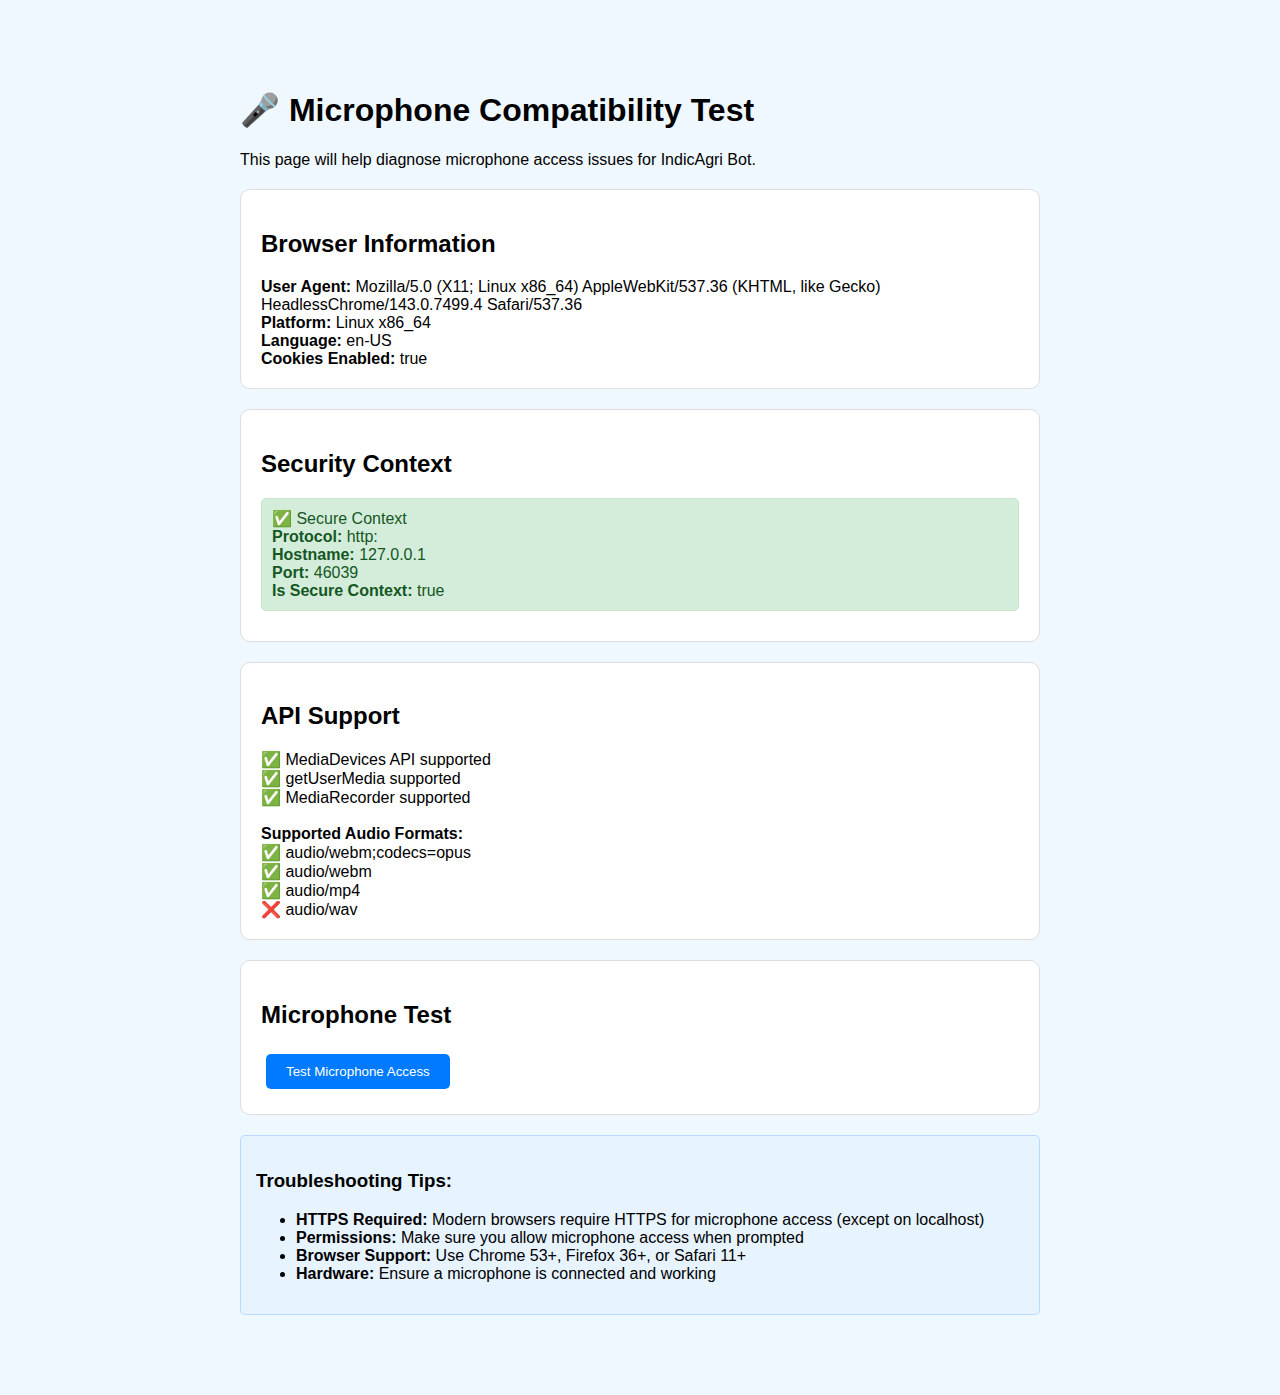
<file: test_microphone.html>
<!DOCTYPE html>
<html lang="en">
<head>
    <meta charset="UTF-8">
    <meta name="viewport" content="width=device-width, initial-scale=1.0">
    <title>Microphone Test - IndicAgri Bot</title>
    <style>
        body {
            font-family: Arial, sans-serif;
            max-width: 800px;
            margin: 50px auto;
            padding: 20px;
            background: #f0f8ff;
        }
        .test-section {
            background: white;
            padding: 20px;
            margin: 20px 0;
            border-radius: 10px;
            border: 1px solid #ddd;
        }
        .status {
            padding: 10px;
            border-radius: 5px;
            margin: 10px 0;
        }
        .success { background: #d4edda; color: #155724; border: 1px solid #c3e6cb; }
        .warning { background: #fff3cd; color: #856404; border: 1px solid #ffeaa7; }
        .error { background: #f8d7da; color: #721c24; border: 1px solid #f5c6cb; }
        button {
            background: #007bff;
            color: white;
            border: none;
            padding: 10px 20px;
            border-radius: 5px;
            cursor: pointer;
            margin: 5px;
        }
        button:hover { background: #0056b3; }
        button:disabled { background: #6c757d; cursor: not-allowed; }
        .info-box {
            background: #e7f3ff;
            border: 1px solid #b8daff;
            padding: 15px;
            border-radius: 5px;
            margin: 10px 0;
        }
    </style>
</head>
<body>
    <h1>🎤 Microphone Compatibility Test</h1>
    <p>This page will help diagnose microphone access issues for IndicAgri Bot.</p>

    <div class="test-section">
        <h2>Browser Information</h2>
        <div id="browser-info"></div>
    </div>

    <div class="test-section">
        <h2>Security Context</h2>
        <div id="security-info"></div>
    </div>

    <div class="test-section">
        <h2>API Support</h2>
        <div id="api-support"></div>
    </div>

    <div class="test-section">
        <h2>Microphone Test</h2>
        <button id="test-mic">Test Microphone Access</button>
        <div id="mic-test-result"></div>
    </div>

    <div class="info-box">
        <h3>Troubleshooting Tips:</h3>
        <ul>
            <li><strong>HTTPS Required:</strong> Modern browsers require HTTPS for microphone access (except on localhost)</li>
            <li><strong>Permissions:</strong> Make sure you allow microphone access when prompted</li>
            <li><strong>Browser Support:</strong> Use Chrome 53+, Firefox 36+, or Safari 11+</li>
            <li><strong>Hardware:</strong> Ensure a microphone is connected and working</li>
        </ul>
    </div>

    <script>
        // Display browser information
        function displayBrowserInfo() {
            const info = document.getElementById('browser-info');
            info.innerHTML = `
                <strong>User Agent:</strong> ${navigator.userAgent}<br>
                <strong>Platform:</strong> ${navigator.platform}<br>
                <strong>Language:</strong> ${navigator.language}<br>
                <strong>Cookies Enabled:</strong> ${navigator.cookieEnabled}
            `;
        }

        // Check security context
        function checkSecurityContext() {
            const info = document.getElementById('security-info');
            const isSecure = window.isSecureContext || location.protocol === 'https:' || 
                           location.hostname === 'localhost' || location.hostname === '127.0.0.1';
            
            let statusClass = isSecure ? 'success' : 'error';
            let statusText = isSecure ? '✅ Secure Context' : '❌ Insecure Context';
            
            info.innerHTML = `
                <div class="status ${statusClass}">
                    ${statusText}<br>
                    <strong>Protocol:</strong> ${location.protocol}<br>
                    <strong>Hostname:</strong> ${location.hostname}<br>
                    <strong>Port:</strong> ${location.port || 'default'}<br>
                    <strong>Is Secure Context:</strong> ${window.isSecureContext}
                </div>
            `;
        }

        // Check API support
        function checkAPISupport() {
            const info = document.getElementById('api-support');
            let results = [];
            
            // MediaDevices API
            if (navigator.mediaDevices) {
                results.push('✅ MediaDevices API supported');
            } else {
                results.push('❌ MediaDevices API not supported');
            }
            
            // getUserMedia
            if (navigator.mediaDevices && navigator.mediaDevices.getUserMedia) {
                results.push('✅ getUserMedia supported');
            } else {
                results.push('❌ getUserMedia not supported');
            }
            
            // MediaRecorder
            if (window.MediaRecorder) {
                results.push('✅ MediaRecorder supported');
                
                // Check MIME types
                const mimeTypes = [
                    'audio/webm;codecs=opus',
                    'audio/webm',
                    'audio/mp4',
                    'audio/wav'
                ];
                
                results.push('<br><strong>Supported Audio Formats:</strong>');
                mimeTypes.forEach(type => {
                    const supported = MediaRecorder.isTypeSupported ? MediaRecorder.isTypeSupported(type) : false;
                    results.push(`${supported ? '✅' : '❌'} ${type}`);
                });
            } else {
                results.push('❌ MediaRecorder not supported');
            }
            
            info.innerHTML = results.join('<br>');
        }

        // Test microphone access
        async function testMicrophone() {
            const resultDiv = document.getElementById('mic-test-result');
            const button = document.getElementById('test-mic');
            
            button.disabled = true;
            button.textContent = 'Testing...';
            resultDiv.innerHTML = '<div class="status warning">⏳ Testing microphone access...</div>';
            
            try {
                // Request microphone access
                const stream = await navigator.mediaDevices.getUserMedia({ 
                    audio: {
                        echoCancellation: true,
                        noiseSuppression: true,
                        autoGainControl: true
                    } 
                });
                
                // Success!
                resultDiv.innerHTML = `
                    <div class="status success">
                        ✅ Microphone access granted successfully!<br>
                        <strong>Audio Tracks:</strong> ${stream.getAudioTracks().length}<br>
                        <strong>Track Label:</strong> ${stream.getAudioTracks()[0]?.label || 'Unknown'}<br>
                        <strong>Track Kind:</strong> ${stream.getAudioTracks()[0]?.kind || 'Unknown'}
                    </div>
                `;
                
                // Test MediaRecorder
                try {
                    const recorder = new MediaRecorder(stream);
                    resultDiv.innerHTML += `
                        <div class="status success">
                            ✅ MediaRecorder created successfully!<br>
                            <strong>MIME Type:</strong> ${recorder.mimeType || 'Auto-detected'}
                        </div>
                    `;
                } catch (recorderError) {
                    resultDiv.innerHTML += `
                        <div class="status error">
                            ❌ MediaRecorder creation failed: ${recorderError.message}
                        </div>
                    `;
                }
                
                // Stop the stream
                stream.getTracks().forEach(track => track.stop());
                
            } catch (error) {
                let errorMessage = `❌ Microphone test failed: ${error.name} - ${error.message}`;
                let errorClass = 'error';
                
                if (error.name === 'NotAllowedError') {
                    errorMessage += '<br><strong>Solution:</strong> Please allow microphone access and try again.';
                } else if (error.name === 'NotFoundError') {
                    errorMessage += '<br><strong>Solution:</strong> Please connect a microphone and try again.';
                } else if (error.name === 'NotSupportedError') {
                    errorMessage += '<br><strong>Solution:</strong> Please use a supported browser or enable HTTPS.';
                }
                
                resultDiv.innerHTML = `<div class="status ${errorClass}">${errorMessage}</div>`;
            } finally {
                button.disabled = false;
                button.textContent = 'Test Microphone Access';
            }
        }

        // Initialize tests on page load
        document.addEventListener('DOMContentLoaded', function() {
            displayBrowserInfo();
            checkSecurityContext();
            checkAPISupport();
            
            document.getElementById('test-mic').addEventListener('click', testMicrophone);
        });
    </script>
</body>
</html>
</file>
